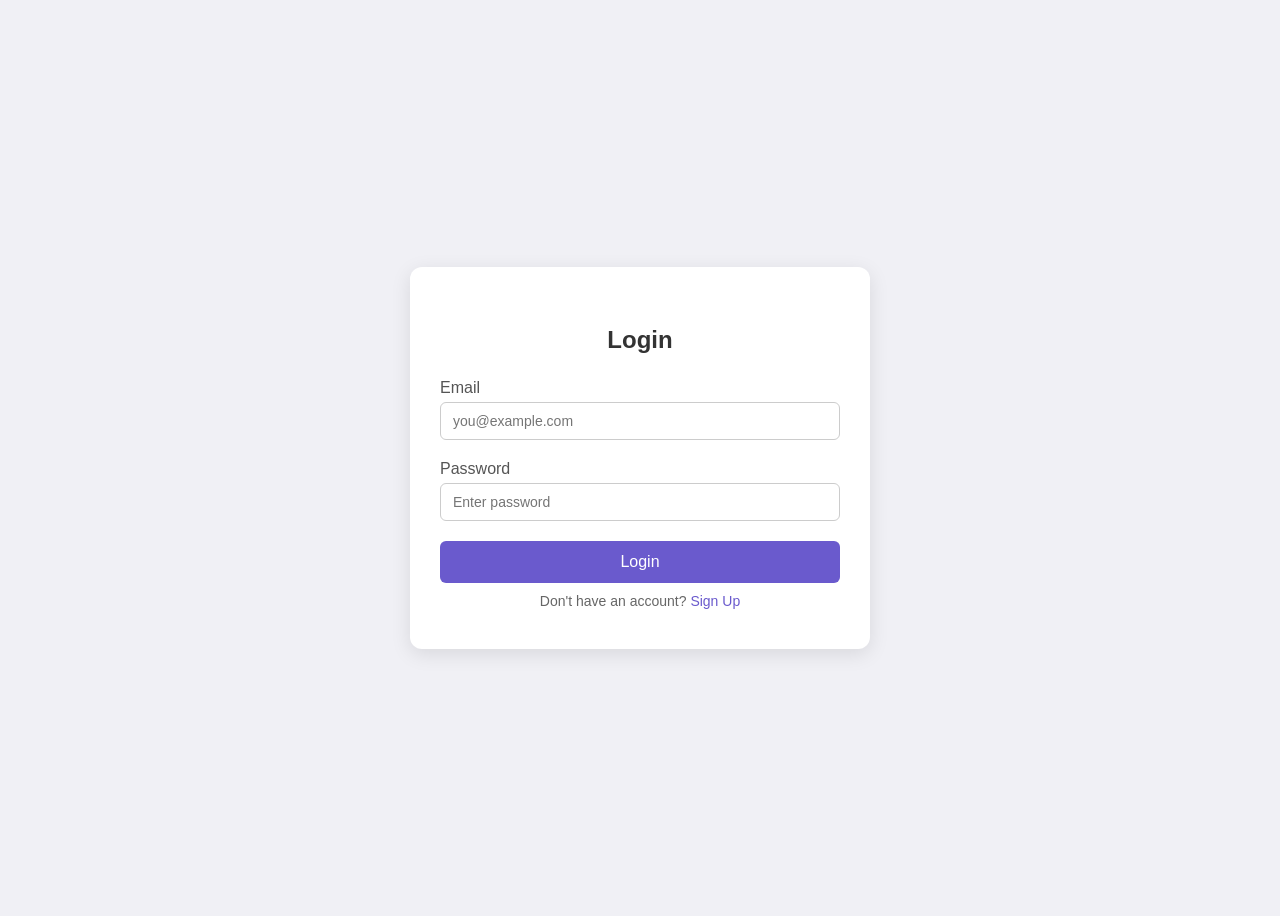
<file: login.html>
<!DOCTYPE html>
<html lang="en">
<head>
<meta charset="UTF-8">
<meta name="viewport" content="width=device-width, initial-scale=1.0">
<title>Closette Auth</title>
<style>
    body {
        font-family: Arial, sans-serif;
        background: #f0f0f5;
        display: flex;
        justify-content: center;
        align-items: center;
        height: 100vh;
    }

    .auth-container {
        background: #fff;
        padding: 40px 30px;
        border-radius: 12px;
        box-shadow: 0 5px 20px rgba(0,0,0,0.1);
        width: 100%;
        max-width: 400px;
        transition: 0.3s;
    }

    h2 {
        text-align: center;
        margin-bottom: 25px;
        color: #333;
    }

    form {
        display: flex;
        flex-direction: column;
    }

    label {
        margin-bottom: 5px;
        color: #555;
    }

    input[type="text"], input[type="email"], input[type="password"] {
        padding: 10px 12px;
        margin-bottom: 20px;
        border: 1px solid #ccc;
        border-radius: 6px;
        font-size: 14px;
    }

    button {
        padding: 12px;
        border: none;
        border-radius: 6px;
        background: #6a5acd;
        color: white;
        font-size: 16px;
        cursor: pointer;
        margin-bottom: 10px;
    }

    button:hover {
        background: #5941a9;
    }

    .switch-link {
        text-align: center;
        font-size: 14px;
        color: #666;
    }

    .switch-link a {
        color: #6a5acd;
        text-decoration: none;
        cursor: pointer;
    }

    .switch-link a:hover {
        text-decoration: underline;
    }

    /* Hide Sign Up by default */
    #signupForm {
        display: none;
    }
</style>
</head>
<body>
<div class="auth-container">
    <h2 id="formTitle">Login</h2>

    <!-- Login Form -->
    <form id="loginForm">
        <label for="loginEmail">Email</label>
        <input type="email" id="loginEmail" placeholder="you@example.com" required>

        <label for="loginPassword">Password</label>
        <input type="password" id="loginPassword" placeholder="Enter password" required>

        <button type="submit">Login</button>
    </form>

    <!-- Sign Up Form -->
    <form id="signupForm">
        <label for="signupName">Full Name</label>
        <input type="text" id="signupName" placeholder="John Doe" required>

        <label for="signupEmail">Email</label>
        <input type="email" id="signupEmail" placeholder="you@example.com" required>

        <label for="signupPassword">Password</label>
        <input type="password" id="signupPassword" placeholder="Enter password" required>

        <button type="submit">Sign Up</button>
    </form>

    <div class="switch-link">
        <span id="switchText">Don't have an account? <a id="switchLink">Sign Up</a></span>
    </div>
</div>

<script>
const loginForm = document.getElementById('loginForm');
const signupForm = document.getElementById('signupForm');
const switchLink = document.getElementById('switchLink');
const switchText = document.getElementById('switchText');
const formTitle = document.getElementById('formTitle');

// Toggle between Login and Sign Up
function toggleForm() {
    if(loginForm.style.display !== "none") {
        loginForm.style.display = "none";
        signupForm.style.display = "flex";
        formTitle.textContent = "Sign Up";
        switchText.innerHTML = 'Already have an account? <a id="switchLink">Login</a>';
    } else {
        loginForm.style.display = "flex";
        signupForm.style.display = "none";
        formTitle.textContent = "Login";
        switchText.innerHTML = 'Don\'t have an account? <a id="switchLink">Sign Up</a>';
    }
    document.getElementById('switchLink').addEventListener('click', toggleForm);
}
switchLink.addEventListener('click', toggleForm);

// --- Sign Up ---
signupForm.addEventListener('submit', (e) => {
    e.preventDefault();
    const name = document.getElementById('signupName').value.trim();
    const email = document.getElementById('signupEmail').value.trim();
    const password = document.getElementById('signupPassword').value.trim();

    let users = JSON.parse(localStorage.getItem("closetteUsers")) || [];

    if(users.some(u => u.email === email)) {
        alert("Email already exists!");
        return;
    }

    users.push({ name, email, password });
    localStorage.setItem("closetteUsers", JSON.stringify(users));

    // Automatically switch to login form
    toggleForm();
});

// --- Login ---
loginForm.addEventListener('submit', (e) => {
    e.preventDefault();
    const email = document.getElementById('loginEmail').value.trim();
    const password = document.getElementById('loginPassword').value.trim();

    let users = JSON.parse(localStorage.getItem("closetteUsers")) || [];
    const user = users.find(u => u.email === email && u.password === password);

    if(user) {
        localStorage.setItem("loggedIn", "true");
        localStorage.setItem("username", user.name);
        // ✅ Redirect immediately without alert
        window.location.href = "index.html";
    } else {
        alert("Invalid email or password!");
    }
});
</script>
</body>
</html>
</file>
